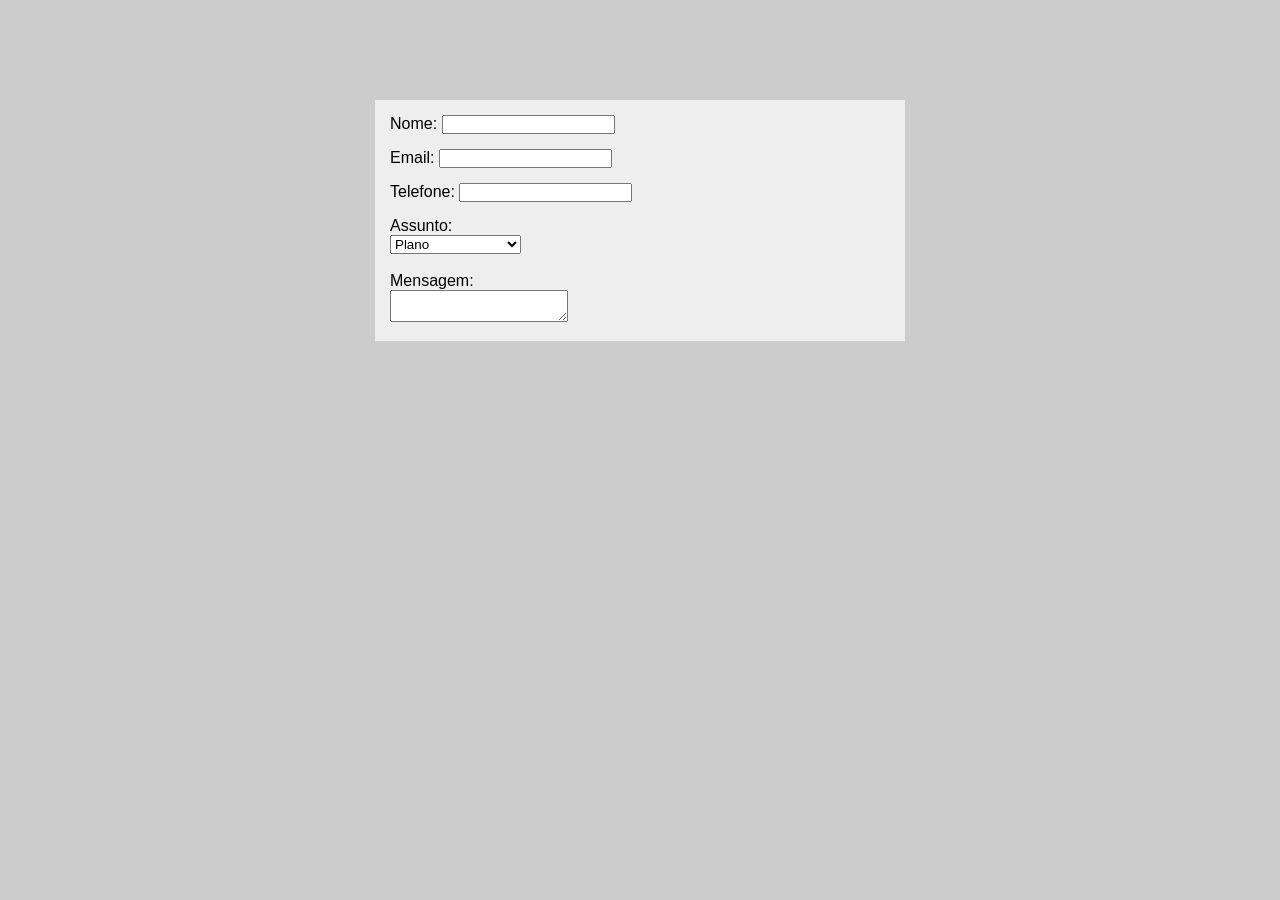
<file: Formulários/Formulário-Academia/index.html>
<!DOCTYPE html>
<html lang="pt-BR">
<head>
    <meta charset="UTF-8">
    <meta name="viewport" content="width=device-width, initial-scale=1.0">
    <title>Corpo em Movimento</title>
    <link rel="stylesheet" href="./style.css">
</head>
<body>
    
    <main>
        <form action="">
        <label for="userName">Nome:</label>
        <input type="text" id="userName" name="userName" required><br>
        <label for="userEmail">Email:</label>
        <input type="email" id="userEmail" name="userEmail" required><br>
        <label for="userPhone">Telefone: </label>
        <input type="text" id="userPhone" name="userPhone"><br>
        <p>Assunto: </p>
        <select>
            <option value="Plano">Plano</option>
            <option value="Horários">Horários</option>
            <option value="Aula Experimental">Aula Experimental</option>
            <option value="Outros">Outros</option>
        </select><br><br>
        <label for="userMessage">Mensagem:</label><br>
        <textarea></textarea><br>
        </form>
    </main>
</body>
</html>
</file>
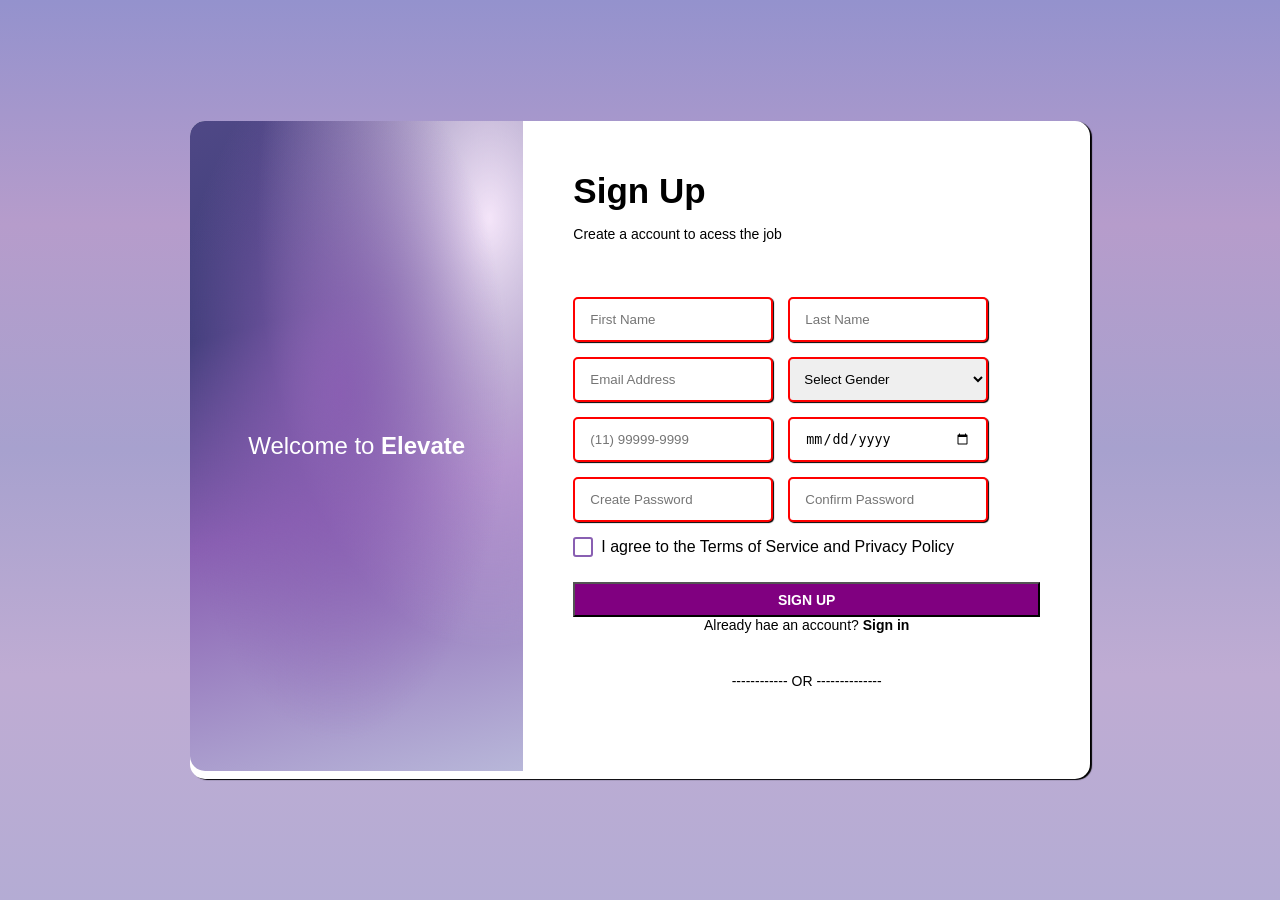
<file: Formulários/Formulário/index.html>
<!doctype html>
<html lang="pt-BR">
  <head>
    <meta charset="UTF-8" />
    <meta name="viewport" content="width=device-width, initial-scale=1.0" />
    <title>Formulário de Cadastro</title>
    <link rel="stylesheet" href="style.css" />
  </head>
  <body>
    <main>
      <section class="hero-welcome">
        <h1>Welcome to <strong>Elevate</strong></h1>
      </section>
      <section class="hero-content">
        <header>
          <h2>Sign Up</h2>
          <p>Create a account to acess the job</p>
        </header>
        <form class="hero-form">
            <div class="hero-form-input">
                <input type="text" placeholder="First Name" required/>
                <input type="text" placeholder="Last Name" required/>
                <input type="email" placeholder="Email Address" required/>
                <select name="userGender" id="userGender" required>
                    <option value="" disabled selected>Select Gender</option>
                    <option value="Masculino">Male</option>
                    <option value="Feminino">Female</option>
                </select>
                <input type="tel" placeholder="(11) 99999-9999" required/>
                <input type="date" required/>
                <input type="password" placeholder="Create Password" required/>
                <input type="password" placeholder="Confirm Password" required/>
            </div>
            <div class="hero-form-contract">
                <input type="checkbox" name="heroContract" id="heroContract" />
                <label for="heroContract">I agree to the Terms of Service and Privacy Policy</label>
            </div>
            <div class="hero-form-submit">
                <input type="submit" value="Sign Up" />
            </div>
            <div class="hero-form-sign-in">
                <p>Already hae an account? <b>Sign in</b></p>
                <p>------------ OR --------------</p>
            </div>
          </form>

      </section>
    </main>
  </body>
</html>
</file>
<file: Formulários/Formulário-Academia/style.css>
*{
    margin: 0;
    padding: 0;
}

body{
    background-color: #ccc;
    font-family: 'Segoe UI', Tahoma, Geneva, Verdana, sans-serif;
    box-sizing: border-box;
}

main{
    width: 100%;
    max-width: 500px;
    margin: 100px auto;
    background-color: #eee;
    padding: 15px;
}

label{
    margin-bottom: 15px;
}

input{
    margin-bottom: 15px;
}
</file>
<file: Formulários/Formulário/style.css>
/* CSS Reset */
*{
    margin: 0;
    padding: 0;
    box-sizing: border-box;
}

body{
    font-family: 'Gill Sans', 'Gill Sans MT', Calibri, 'Trebuchet MS', sans-serif;
    display: flex;
    justify-content: center;
    align-items: center;
    min-height: 100vh;
    background: linear-gradient(#9492cd,#b69ccb,#a7a1ce,#bfacd3, #b4acd4);
}

main{
    display: flex;
    width: 900px;
    max-width: 100%;
    background-color: white;
    border-radius: 15px;
    box-shadow: 2px 1px 1px black;
}

.hero-welcome{
    padding: 50px;
    background:
        radial-gradient(
            ellipse at 45% 42%,
            #895fb2 0%,
            transparent 65%
        ),
        radial-gradient(
            ellipse at 90% 15%,
            #f4e5f9 0%,
            transparent 55%
        ),
        linear-gradient(
            165deg,
            #4f4886 0%,
            #3d3c78 30%,
            #895fb2 58%,
            #b8b7d9 100%
        );
    height: 650px;
    flex: 1;
    display: flex;
    justify-content: center;
    align-items: center;
    border-radius: 15px 0px 0 15px;
}

.hero-welcome h1{
    color: white;
    font-weight: normal;
}

.hero-content{
    padding: 50px;
    flex: 2;
}

.hero-content h2{
    padding-bottom: 15px;
    font-size: 35px;
}

.hero-content p{
    font-size: 14px;
    padding-bottom: 40px;
}

input[type="text"],
input[type="email"],
input[type="tel"],
input[type="date"],
input[type="password"],
select
{
    width: 200px;
    height: 45px;
    border-radius: 5px;
    box-shadow: 1px 1px 1px black;
}

input[type="text"]:valid,
input[type="email"]:valid,
input[type="tel"]:valid,
input[type="password"]:valid,
input[type="date"]:valid,
select:valid
{
    border: 2px solid green;
}

input[type="text"]:invalid,
input[type="email"]:invalid,
input[type="tel"]:invalid,
input[type="password"]:invalid,
input[type="date"]:invalid,
select:invalid
{
    border: 2px solid red;
}

input[type="text"]:focus,
input[type="email"]:focus,
input[type="tel"]:focus,
input[type="password"]:focus,
input[type="date"]:focus,
select:focus
{
    border: 2px solid purple;
}

input[type="text"],
input[type="email"],
input[type="tel"],
input[type="date"],
input[type="password"]
{
    padding: 15px;
    outline: none;
    border: 1px solid black;
}

.hero-form-contract {
    display: flex;
    align-items: center;
    gap: 8px;
}

input[type="checkbox"]{
    width:20px;
    height: 20px;
    appearance: none;
    border: 2px solid #895fb2;
    border-radius: 15%;
}

input[type="checkbox"]:checked {
    background-color: #895fb2;
}

select{
    padding: 10px;
}

.hero-form-input{
    display: grid;
    grid-template-columns: 200px 200px;
    gap: 15px;
    margin: 15px 15px 15px 0;
}

input[type="submit"]{
    width: 100%;
    height: 35px;
    color: white;
    background-color: purple;
    font-size: 14px;
    text-transform: uppercase;
    font-weight: 600;
    margin-top: 25px;
}

.hero-form-sign-in{
    text-align: center;
}
</file>
